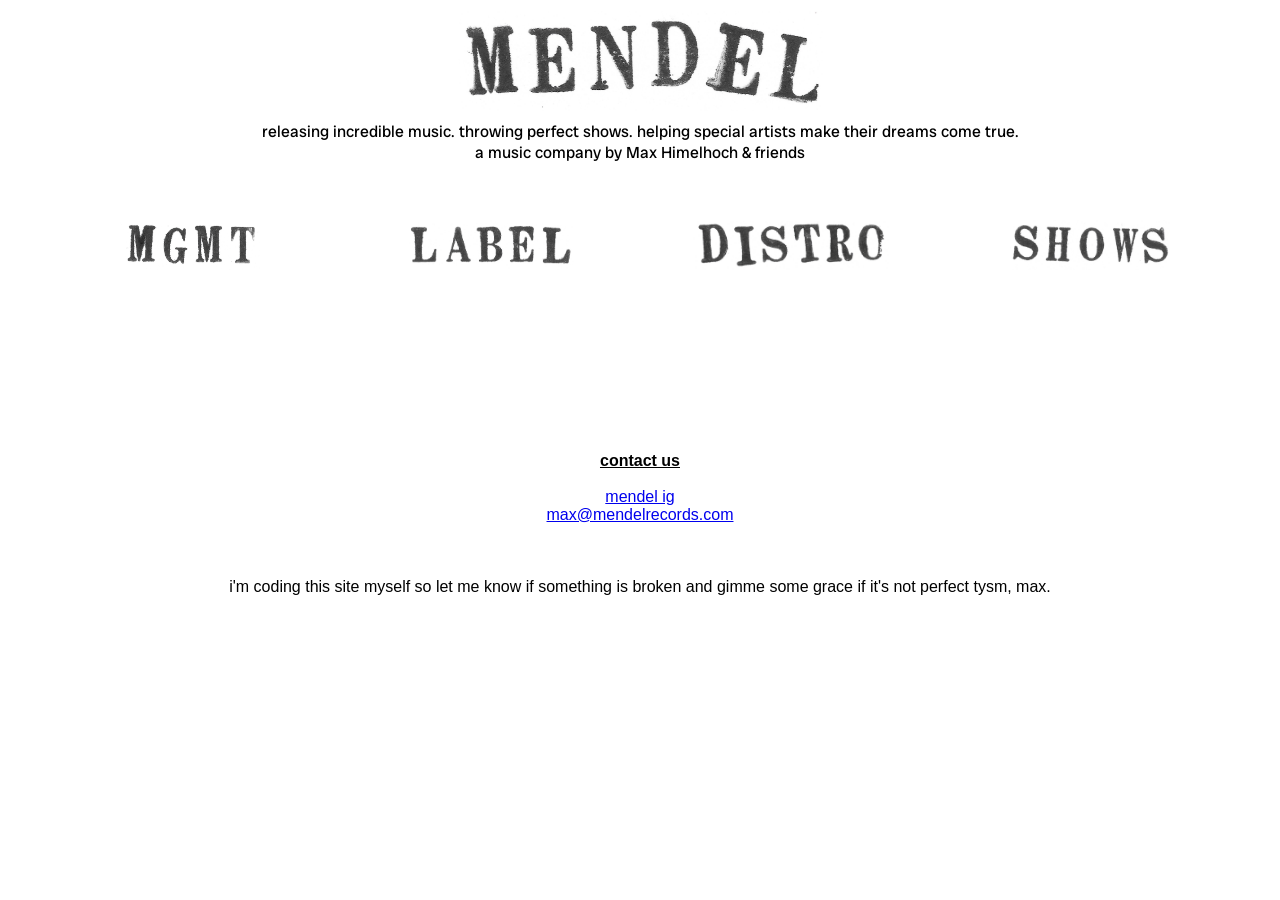
<file: index.html>
<!DOCTYPE html>
<html>
  <head >
    <link href="CSS/style.css" rel="stylesheet">
    <link rel="icon" type="images/png" href="Mendel Logo Final.png">
    <title> mendel</title>
    <img src="mendelstamp.png" height="100" class="center"/>
    <link rel="preconnect" href="https://fonts.googleapis.com">
            <link rel="preconnect" href="https://fonts.gstatic.com" crossorigin>
            <link href="https://fonts.googleapis.com/css2?family=Radio+Canada+Big:ital,wght@0,400..700;1,400..700&display=swap" rel="stylesheet">
  </head>



  <body>
   
      <header>
     releasing incredible music. throwing perfect shows. helping special artists make their dreams come true. <br>a music company by Max Himelhoch & friends <br> <br></p> 
      </header>
      
      <div class="row">
        <div class="column" style="background:#ffffff;">
            <h2>  <a href="management.html"><img src="stamp/mgmt stamp.png" height="50px" alt="mgmt"></a> </h2>
        </div>
        <div class="column" style="background:#ffffff;">
            <h2>  <a href="label.html"><img src="stamp/label stamp.png" height="50px" alt="label"></a> </h2>

        </div>
        <div class="column" style="background:#ffffff;">
            <h2><a href="distro.html"><img src="stamp/distro stamp.png" height="50px" alt="distro"></a> </h2>

        </div>
        <div class="column" style="background:#ffffff;">
           <h2> <a href="shows.html"><img src="stamp/shows stamp.png" height="50px" alt="shows"></a> </h2>

        </div>
  



        <br><br><br><br><br><br><br><br><br><br><br><br>
</body>


<footer>
    <b><u>contact us</u></b> <br><br>
    <a href="https://www.instagram.com/mmmendel_/" target="_blank" >mendel ig</a> <br>
 <a href="mailto:max@mendelrecords.com"> max@mendelrecords.com </a><br><br>

   <div id="custom-substack-embed"></div> 
  <div data-supascribe-embed-id="518643753024" data-supascribe-subscribe></div>
  <br>
    <script src="https://js.supascribe.com/v1/loader/Img7Z7CywobMDFVyu30XBdGX0h02.js" async></script>
    <br>
    i'm coding this site myself so let me know if something is broken and gimme some grace if it's not perfect tysm, max.
    
</footer>











</html>
</file>
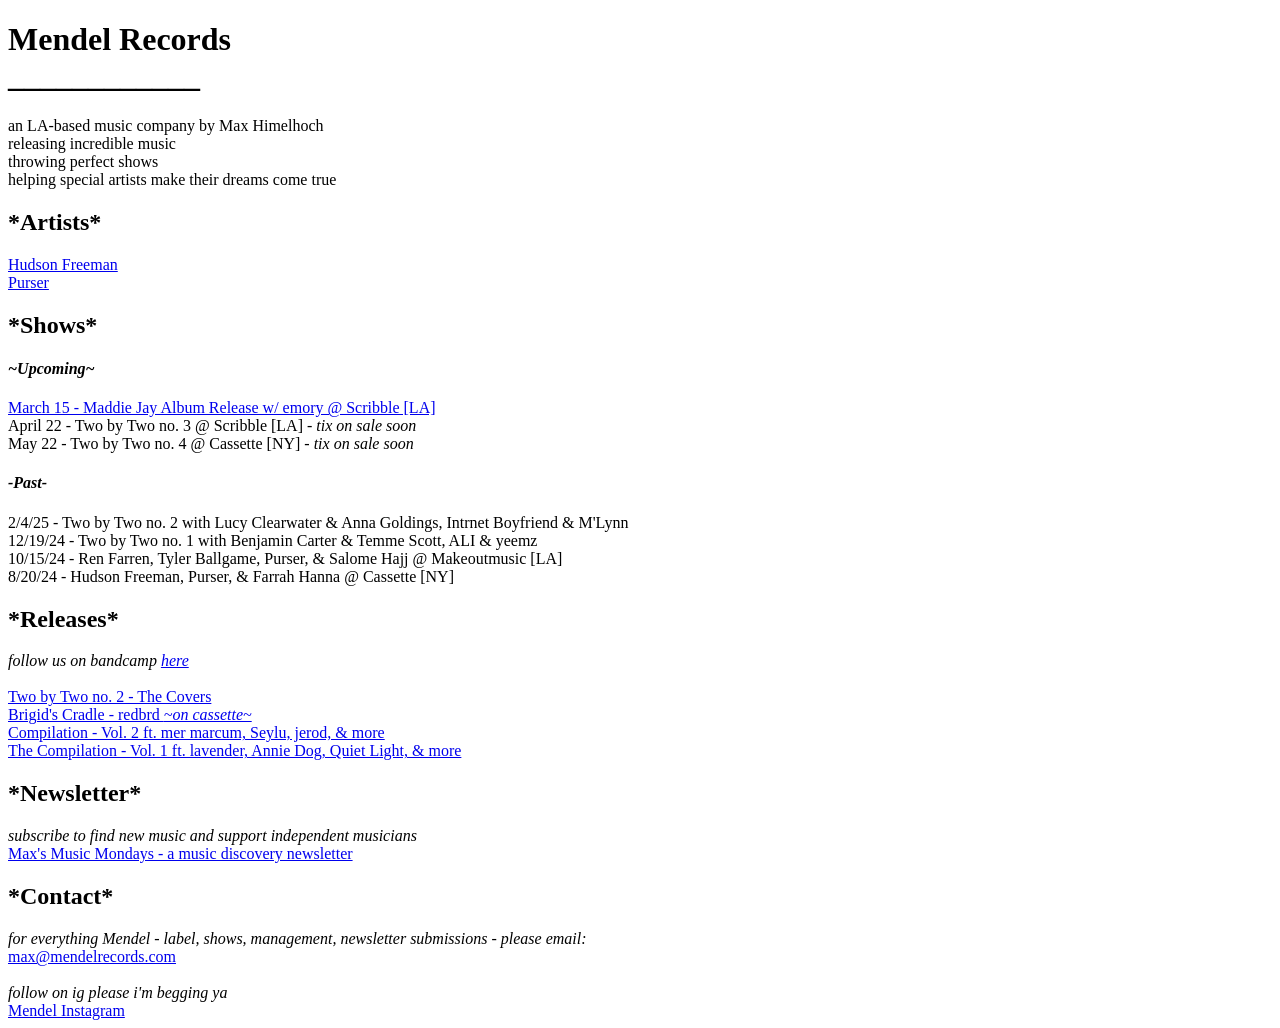
<file: Index.html>
<!DOCTYPE html>
<html>
  <head >
      <style body {text-align: center;}>
      <link rel="icon" href="https://github.com/mendelrecords/mendelrecords.github.io/blob/main/Mendel%20Logo%20Final.png" type="image/x-icon">
      <meta charset="utf-8">
      <meta name="viewport" content="width=device-width, initial scale=1">
      <title> Mendel Records</title>
      <img src="https://f4.bcbits.com/img/0037256735_20.jpg"
     width="300"
     height="300" > 
      <link rel="stylesheet" type="text/css" href="styles.css">
      </style>  
    </head>
  <body style="font-family:Georgia, 'Times New Roman', Times, serif" >
    <div class="wrapper">
    <h1  >Mendel Records <br> ____________ </h1> 
    <p >an LA-based music company by Max Himelhoch <br> releasing incredible music <br> throwing perfect shows <br>helping special artists make their dreams come true </p> 

    <h2 >*Artists* </h2>
    <a href="https://www.instagram.com/thehuddog.wav/" target="_blank" > Hudson Freeman</a> <br>
    <a href="https://www.instagram.com/pursermusic/" target="_blank" > Purser </a>
    <h2 >*Shows*</h2>
    <h4 > <i>~Upcoming~</i></h4>
    <p ><a href="https://dice.fm/event/g5p28b-maddie-jay-album-release-show-15th-mar-scribble-los-angeles-tickets" target="_blank"> March 15 - Maddie Jay Album Release w/ emory @ Scribble [LA] </a> <br>
    April 22 - Two by Two no. 3 @ Scribble [LA] - <i>tix on sale soon</i> <br>
    May 22 - Two by Two no. 4 @ Cassette [NY] - <i>tix on sale soon</i><br></p>

    <h4 ><i>-Past-</i></h4>
    <p >2/4/25 - Two by Two no. 2 with Lucy Clearwater & Anna Goldings, Intrnet Boyfriend & M'Lynn <br>
    12/19/24 - Two by Two no. 1 with Benjamin Carter & Temme Scott, ALI & yeemz <br>
    10/15/24 - Ren Farren, Tyler Ballgame, Purser, & Salome Hajj @ Makeoutmusic [LA] <br>
    8/20/24 - Hudson Freeman, Purser, & Farrah Hanna @ Cassette [NY] <br></p>
  
    <h2 > *Releases* </h2>
    <p > <i>follow us on bandcamp <a href="https://mendelrecords.bandcamp.com/" target="_blank">here</a> </i><br><br>
    <a href="https://mendelrecords.bandcamp.com/album/two-by-two-no-2-live-at-scribble" target="_blank">Two by Two no. 2 - The Covers</a> <br>
    <a href="https://mendelrecords.bandcamp.com/album/brigids-cradle" target="_blank"> Brigid's Cradle - redbrd <i>~on cassette~</i></a> <br>
    <a href="https://mendelrecords.bandcamp.com/album/the-compilation-vol-2" target="_blank"> Compilation - Vol. 2 ft. mer marcum, Seylu, jerod, & more</a><br>
    <a href="https://mendelrecords.bandcamp.com/album/the-compilation-vol-1" target="_blank">The Compilation - Vol. 1 ft. lavender, Annie Dog, Quiet Light, & more</a><br></p>

    <h2 > *Newsletter* </h2>
    <p > <i>subscribe to find new music and support independent musicians</i><br><a href="https://maxsmusicmondays.substack.com/" target="_blank">Max's Music Mondays - a music discovery newsletter </a> 
    </p> 
    <h2 > *Contact* </h2>
    <i > for everything Mendel - label, shows, management, newsletter submissions - please email:</i><br> <a href="mailto:max@mendelrecords.com" >max@mendelrecords.com</a><br>
    <br>
    <i >follow on ig please i'm begging ya</i><br>
    <a href="https://www.instagram.com/mmmendel_/" target="_blank" >Mendel Instagram</a> 
    <br>
  </div>  
  </body>
</html>
</file>
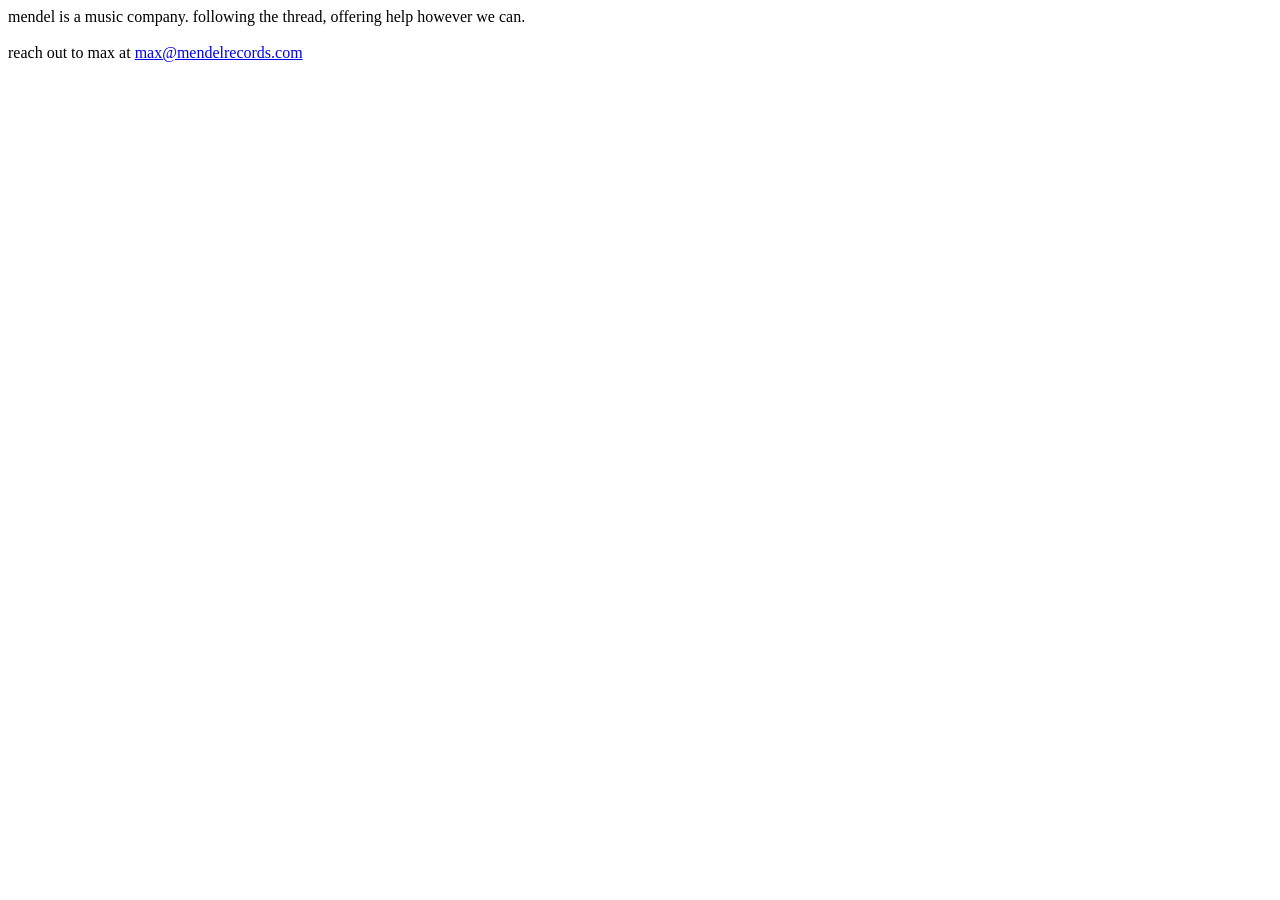
<file: about-page.html>
<!DOCTYPE html>
<html>
    <head>
      
    mendel is a music company. following the thread, offering help however we can. <br>  </head>
    <title>
        mendel  </title>


    <body><br>
reach out to max at <a href="mailto:max@mendelrecords.com"> max@mendelrecords.com </a>
    </body>        
</html>
</file>
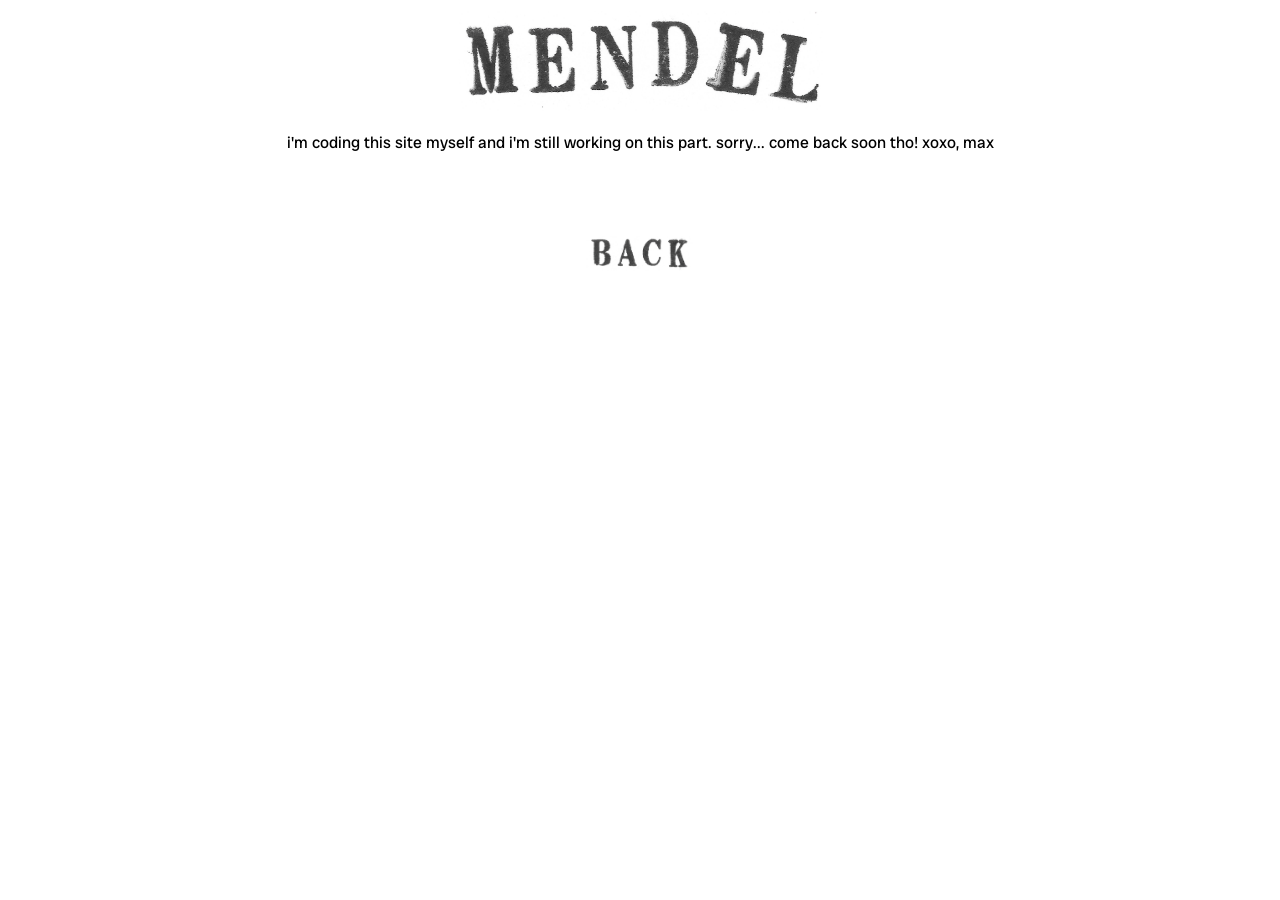
<file: distro.html>
<!DOCTYPE html>
<html>
    <head>
            <link href="CSS/style.css" rel="stylesheet">
            <link rel="icon" type="images/png" href="Mendel Logo Final.png">
            <title> mendel</title>
            <img src="mendelstamp.png" height="100" class="center"/>
            <link rel="preconnect" href="https://fonts.googleapis.com">
            <link rel="preconnect" href="https://fonts.gstatic.com" crossorigin>
            <link href="https://fonts.googleapis.com/css2?family=Radio+Canada+Big:ital,wght@0,400..700;1,400..700&display=swap" rel="stylesheet">
  
    </head>

    <br> <body>    i'm coding this site myself and i'm still working on this part. sorry... come back soon tho! xoxo, max
   
        <br><br><br><br> <a href="https://www.mendelrecords.com/"><h2><img src="stamp/back stamp.png" height="35px" alt="back"></h2></a><br> 
    
    
    
    
    
    
    
    
    </body>
</file>
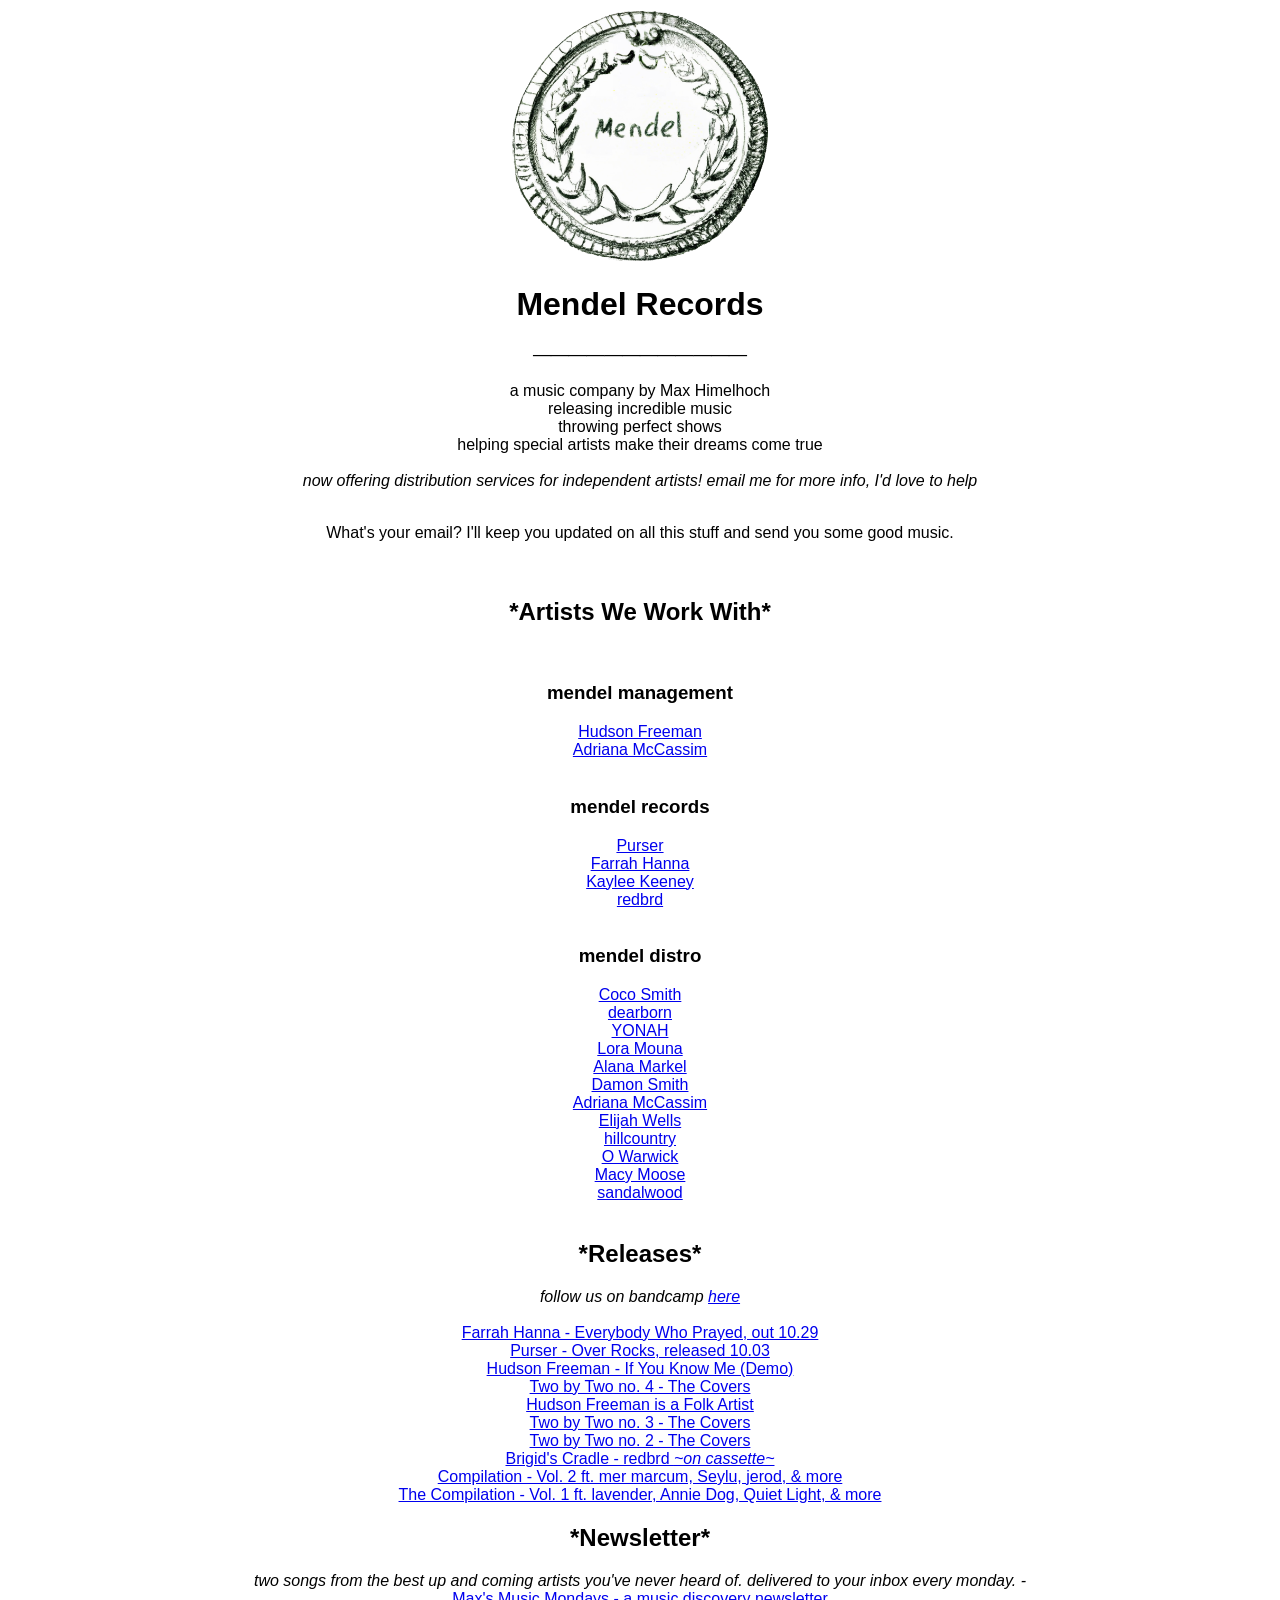
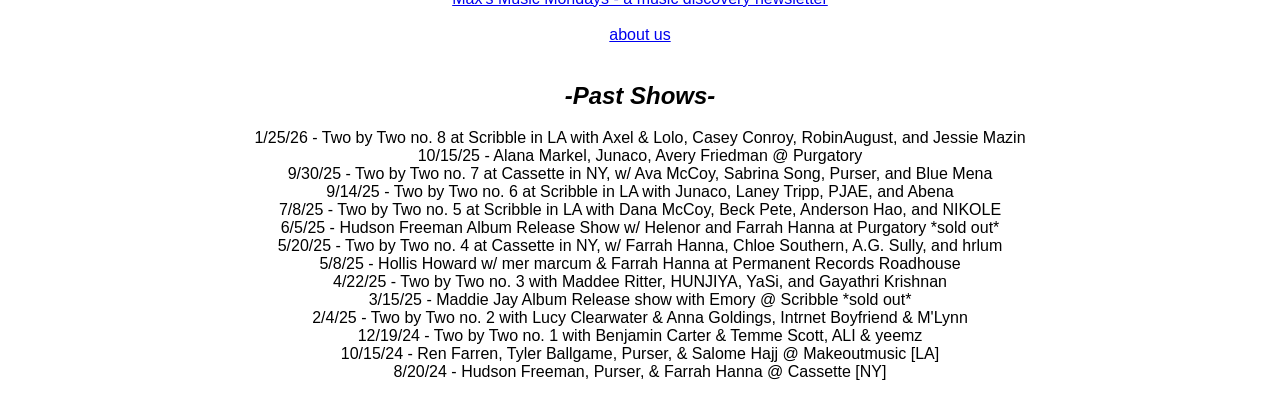
<file: extra index may 24 v1.html>
<!DOCTYPE html>
<html>
  <head >
    <link href="CSS/style.css" rel="stylesheet">
    <link rel="icon" type="images/png" href="Mendel Logo Final.png">
    <title> mendel</title>
    <img src="Mendel Logo Final.png" height="250"/>
    <link rel="preconnect" href="https://fonts.googleapis.com" >
    <link rel="preconnect" href="https://fonts.gstatic.com" crossorigin>
    <link href="https://fonts.googleapis.com/css2?family=Public+Sans:ital,wght@0,100..900;1,100..900&display=swap" rel="stylesheet">
 
    
  </head>
  <body>
    <h1  >Mendel Records <br> ____________ </h1> 
    <p >a music company by Max Himelhoch <br> releasing incredible music <br> throwing perfect shows <br>helping special artists make their dreams come true <br><br> <i>now offering distribution services for independent artists! email me for more info, I'd love to help</i> <br></p> 
    <br> 
    What's your email? I'll keep you updated on all this stuff and send you some good music. 
    
    <div id="custom-substack-embed"></div>


<div data-supascribe-embed-id="518643753024" data-supascribe-subscribe></div>
<br>




<br>
   <div class="box">

    <header>
    <h2 >*Artists We Work With* </h2><br>
    <h3 >mendel management</h3>
    <a href="https://www.instagram.com/thehuddog/" target="_blank" > Hudson Freeman</a> <br>
    <a href="https://www.instagram.com/adriannamccassim/" target="_blank" > Adriana McCassim</a> <br><br>
  </header>
  <main>
    <h3 >mendel records</h3>
    <a href="https://www.instagram.com/pursermusic/" target="_blank" > Purser </a> <br>
    <a href="https://www.instagram.com/_farrahhanna_/" target="_blank" > Farrah Hanna </a> <br>
    <a href="https://www.instagram.com/kayleekeeney/" target="_blank" > Kaylee Keeney</a> <br>
    <a href="https://www.instagram.com/redbrd/" target="_blank"> redbrd </a> <br><br> 
  </main>
<footer>
    <h3 >mendel distro</h3>
    <a href="https://www.instagram.com/cocosmith__/" target="_blank" > Coco Smith </a> <br>
    <a href="https://www.instagram.com/_dear_born/" target="_blank" > dearborn </a> <br>
    <a href="https://www.instagram.com/mynameisyonah/" target="_blank" > YONAH </a> <br>
    <a href="https://www.instagram.com/loramouna/" target="_blank" > Lora Mouna </a> <br>
    <a href="https://www.instagram.com/alanamarkel/" target="_blank" > Alana Markel </a> <br>
    <a href="https://www.instagram.com/damonisaacsmith/" target="_blank" > Damon Smith </a> <br>
    <a href="https://www.instagram.com/adrianamccassim/" target="_blank" > Adriana McCassim </a> <br>
    <a href="https://www.instagram.com/wells_elijah.mp3/" target="_blank" > Elijah Wells </a> <br>
    <a href="https://www.instagram.com/hillcountrynyc/" target="_blank" > hillcountry </a> <br>
    <a href="https://www.instagram.com/owarwickmusic/" target="_blank" > O Warwick </a> <br>
    <a href="https://www.instagram.com/macymoooose/" target="_blank" > Macy Moose </a> <br>
    <a href="https://www.instagram.com/sandalwood.wav/" target="_blank" > sandalwood </a> <br><br>  
  </footer>
  
    <h2 > *Releases* </h2>
    <i>follow us on bandcamp <a href="https://mendelrecords.bandcamp.com/" target="_blank">here</a> </i><br><br>
    <a href="https://ffm.to/everybodywho" target="_blank">Farrah Hanna - Everybody Who Prayed, out 10.29</a> <br>
    <a href="https://ffm.to/overrocks" target="_blank">Purser - Over Rocks, released 10.03</a> <br>
    <a href="https://open.spotify.com/track/1x0Q0nvWYbJCrmsPZNHIkb?si=30c9c5ceca7f4336" target="_blank">Hudson Freeman - If You Know Me (Demo)</a> <br>
    <a href="https://mendelrecords.bandcamp.com/album/two-by-two-no-4-live-at-cassette" target="_blank">Two by Two no. 4 - The Covers</a> <br>
    <a href="https://mendelrecords.bandcamp.com/album/is-a-folk-artist" target="_blank">Hudson Freeman is a Folk Artist</a> <br>
    <a href="https://mendelrecords.bandcamp.com/album/two-by-two-no-3-live-at-scribble" target="_blank">Two by Two no. 3 - The Covers</a> <br>
    <a href="https://mendelrecords.bandcamp.com/album/two-by-two-no-2-live-at-scribble" target="_blank">Two by Two no. 2 - The Covers</a> <br>
    <a href="https://mendelrecords.bandcamp.com/album/brigids-cradle" target="_blank"> Brigid's Cradle - redbrd <i>~on cassette~</i></a> <br>
    <a href="https://mendelrecords.bandcamp.com/album/the-compilation-vol-2" target="_blank"> Compilation - Vol. 2 ft. mer marcum, Seylu, jerod, & more</a><br>
    <a href="https://mendelrecords.bandcamp.com/album/the-compilation-vol-1" target="_blank">The Compilation - Vol. 1 ft. lavender, Annie Dog, Quiet Light, & more</a><br>
    
    <h2 > *Newsletter* </h2>
    <i>two songs from the best up and coming artists you've never heard of. delivered to your inbox every monday. -  </i><br><a href="https://maxsmusicmondays.substack.com/" target="_blank">Max's Music Mondays - a music discovery newsletter </a> <br><br>

    

    <script src="https://js.supascribe.com/v1/loader/Img7Z7CywobMDFVyu30XBdGX0h02.js" async></script>

    <a href="/Users/maxhimelhoch/Documents/GitHub/mendelrecords.github.io/aboutpage.html" > about us </a><br><br>

    <h2 ><i>-Past Shows-</i></h2>
    <p> 
    1/25/26 - Two by Two no. 8 at Scribble in LA with Axel & Lolo, Casey Conroy, RobinAugust, and Jessie Mazin <br>
    10/15/25 - Alana Markel, Junaco, Avery Friedman @ Purgatory <br>
    9/30/25 - Two by Two no. 7 at Cassette in NY, w/ Ava McCoy, Sabrina Song, Purser, and Blue Mena <br>
    9/14/25 - Two by Two no. 6 at Scribble in LA with Junaco, Laney Tripp, PJAE, and Abena <br>
    7/8/25 - Two by Two no. 5 at Scribble in LA with Dana McCoy, Beck Pete, Anderson Hao, and NIKOLE <br>
    6/5/25 - Hudson Freeman Album Release Show w/ Helenor and Farrah Hanna at Purgatory *sold out* <br>
    5/20/25 - Two by Two no. 4 at Cassette in NY, w/ Farrah Hanna, Chloe Southern, A.G. Sully, and hrlum <br>
    5/8/25 - Hollis Howard w/ mer marcum & Farrah Hanna at Permanent Records Roadhouse <br>
    4/22/25 - Two by Two no. 3 with Maddee Ritter, HUNJIYA, YaSi, and Gayathri Krishnan <br>
    3/15/25 - Maddie Jay Album Release show with Emory @ Scribble *sold out* <br>
    2/4/25 - Two by Two no. 2 with Lucy Clearwater & Anna Goldings, Intrnet Boyfriend & M'Lynn <br>
    12/19/24 - Two by Two no. 1 with Benjamin Carter & Temme Scott, ALI & yeemz <br>
    10/15/24 - Ren Farren, Tyler Ballgame, Purser, & Salome Hajj @ Makeoutmusic [LA] <br>
    8/20/24 - Hudson Freeman, Purser, & Farrah Hanna @ Cassette [NY] <br></p>
  </div>
  </body>
</html>
</file>
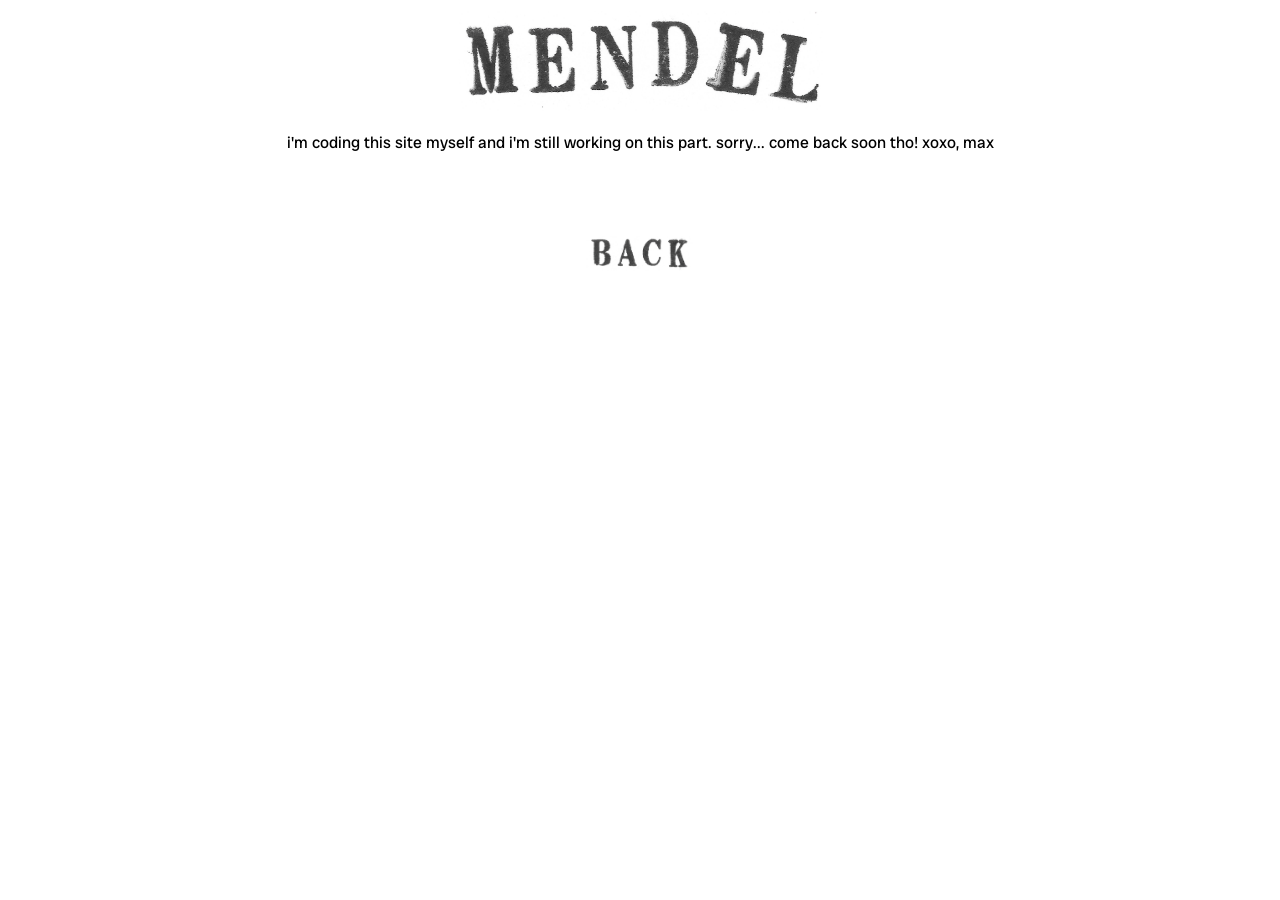
<file: label.html>
<!DOCTYPE html>
<html>
    <head>
            <link href="CSS/style.css" rel="stylesheet">
            <link rel="icon" type="images/png" href="Mendel Logo Final.png">
            <title> mendel</title>
            <img src="mendelstamp.png" height="100" class="center"/>
            <link rel="preconnect" href="https://fonts.googleapis.com">
            <link rel="preconnect" href="https://fonts.gstatic.com" crossorigin>
            <link href="https://fonts.googleapis.com/css2?family=Radio+Canada+Big:ital,wght@0,400..700;1,400..700&display=swap" rel="stylesheet">
  
    </head>

   <br> <body>    i'm coding this site myself and i'm still working on this part. sorry... come back soon tho! xoxo, max
   
    <br><br><br><br> <a href="https://www.mendelrecords.com/"><h2><img src="stamp/back stamp.png" height="35px" alt="back"></h2></a><br> 








</body>
</file>
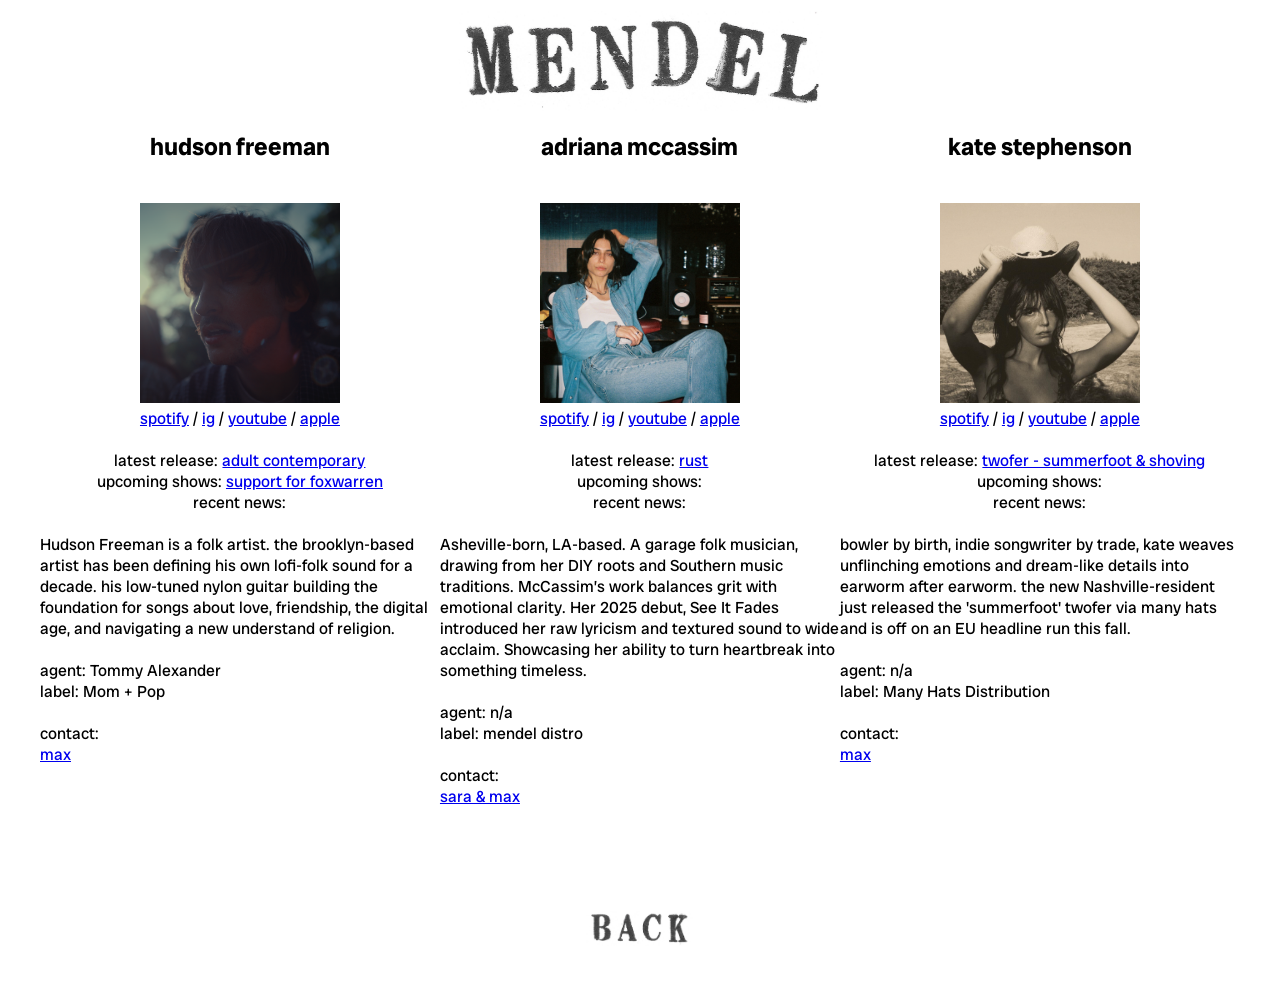
<file: management.html>
<!DOCTYPE html>
<html>
    <head>
            <link href="CSS/style.css" rel="stylesheet">
            <link rel="icon" type="images/png" href="Mendel Logo Final.png">
            <title> mendel</title>
           <a href="https://www.mendelrecords.com/"> <img src="mendelstamp.png" height="100" class="center"/></a>
           <link rel="preconnect" href="https://fonts.googleapis.com">
           <link rel="preconnect" href="https://fonts.gstatic.com" crossorigin>
           <link href="https://fonts.googleapis.com/css2?family=Radio+Canada+Big:ital,wght@0,400..700;1,400..700&display=swap" rel="stylesheet">
  
    </head>


    <body>
        <div class="row">
            <div class="artistcolumn" style="background:#ffffff;">
                <h2> hudson freeman</h2><br>
                <img src="Artist Photos/hud.png" height="200" /><br>

                <a href="https://open.spotify.com/artist/6k3W2iGuRZrhUnfVZOMQo8" target="_blank" > spotify</a>  / 
                <a href="https://www.instagram.com/thehuddog/" target="_blank" > ig</a>  / 
                <a href="https://www.youtube.com/@theehuddog" target="_blank" > youtube</a> / 
                <a href="https://music.apple.com/us/artist/hudson-freeman/1067869141" target="_blank" > apple </a> <br>

                <br> latest release: <a href="https://open.spotify.com/album/3GUtMJU1SvmsqJ7UYyVKrb" target="_blank" > adult contemporary</a><br>
                    upcoming shows: <a href="https://hudsonfreeman.com/#shows" target="_blank" > support for foxwarren </a><br>
                    recent news: <br><br>
<div class="bio">Hudson Freeman is a folk artist. the brooklyn-based artist has been defining his own lofi-folk sound for a decade. his low-tuned nylon guitar building the foundation for songs about love, friendship, the digital age, and navigating a new understand of religion.<br>

<br>agent: Tommy Alexander <br>
label: Mom + Pop <br>

<br>contact:<br>
<a href="mailto:max@mendelrecords.com"> max </a> <br>


            </div></div>
            <div class="artistcolumn" style="background:#ffffff;">
                <h2> adriana mccassim</h2><br>
                <img src="Artist Photos/adr.png" height="200"/><br>
                <a href="https://open.spotify.com/artist/1OgMGRHDGSaRGSld0NYeNs?si=Otc48WWyT6mLoidgikmy9g" target="_blank" > spotify</a>  / 
                <a href="https://www.instagram.com/adrianamccassim/" target="_blank" > ig</a>  / 
                <a href="https://www.youtube.com/watch?v=Fd6osmHLV88" target="_blank" > youtube</a> / 
                <a href="https://music.apple.com/us/artist/adriana-mccassim/1475699302" target="_blank" > apple </a> <br>

                <br> latest release: <a href="https://open.spotify.com/album/0SCTWg4aKFsJJBP43HAwkx" target="_blank" > rust</a> <br>
                    upcoming shows: <br>
                    recent news: <br><br>

                    <div class="bio"> Asheville-born, LA-based. A garage folk musician, drawing from her DIY roots and Southern music traditions. McCassim’s work balances grit with emotional clarity.

Her 2025 debut, See It Fades introduced her raw lyricism and textured sound to wide acclaim. Showcasing her ability to turn heartbreak into something timeless. <br>

<br>agent: n/a <br>
label: mendel distro <br>

<br>contact:<br>
<a href="mailto:sara@tinyhandsmanagement.com, max@mendelrecords.com"> sara & max  </a> <br>
            </div></div>
            <div class="artistcolumn" style="background:#ffffff;">
                <h2> kate stephenson</h2><br>
                <img src="Artist Photos/kate.png" height="200"/><br>
                <a href="https://open.spotify.com/artist/5RAwXhLQfEX5khIsfnvDne" target="_blank" > spotify</a>  / 
                <a href="https://www.instagram.com/kate_stephenson/" target="_blank" > ig</a>  / 
                <a href="https://www.youtube.com/watch?v=AYrgYrt-sTo" target="_blank" > youtube</a> / 
                <a href="https://music.apple.com/us/artist/kate-stephenson/346386627" target="_blank" > apple </a> <br>

                <br> latest release: <a href="https://open.spotify.com/album/4Q4Fo7n3KDKNzUH7DD7Z4v?si=8K9oeC-IR_2FyKnvqj1aFg" target="_blank" > twofer - summerfoot & shoving</a> <br>
                upcoming shows: <br>
                recent news: <br><br>

                <div class="bio">bowler by birth, indie songwriter by trade, kate weaves unflinching emotions and dream-like details into earworm after earworm. the new Nashville-resident just released the 'summerfoot' twofer via many hats and is off on an EU headline run this fall. <br>
<br>agent: n/a<br>
label: Many Hats Distribution <br>

<br>contact:<br>
<a href="mailto:max@mendelrecords.com"> max </a> <br>
            </div>
            </div>
        </div>
      
        <br><br><br><br> <a href="https://www.mendelrecords.com/"><h2><img src="stamp/back stamp.png" height="35px" alt="back"></h2></a><br> 

    </body>      
    
    






















    
</html>
</file>
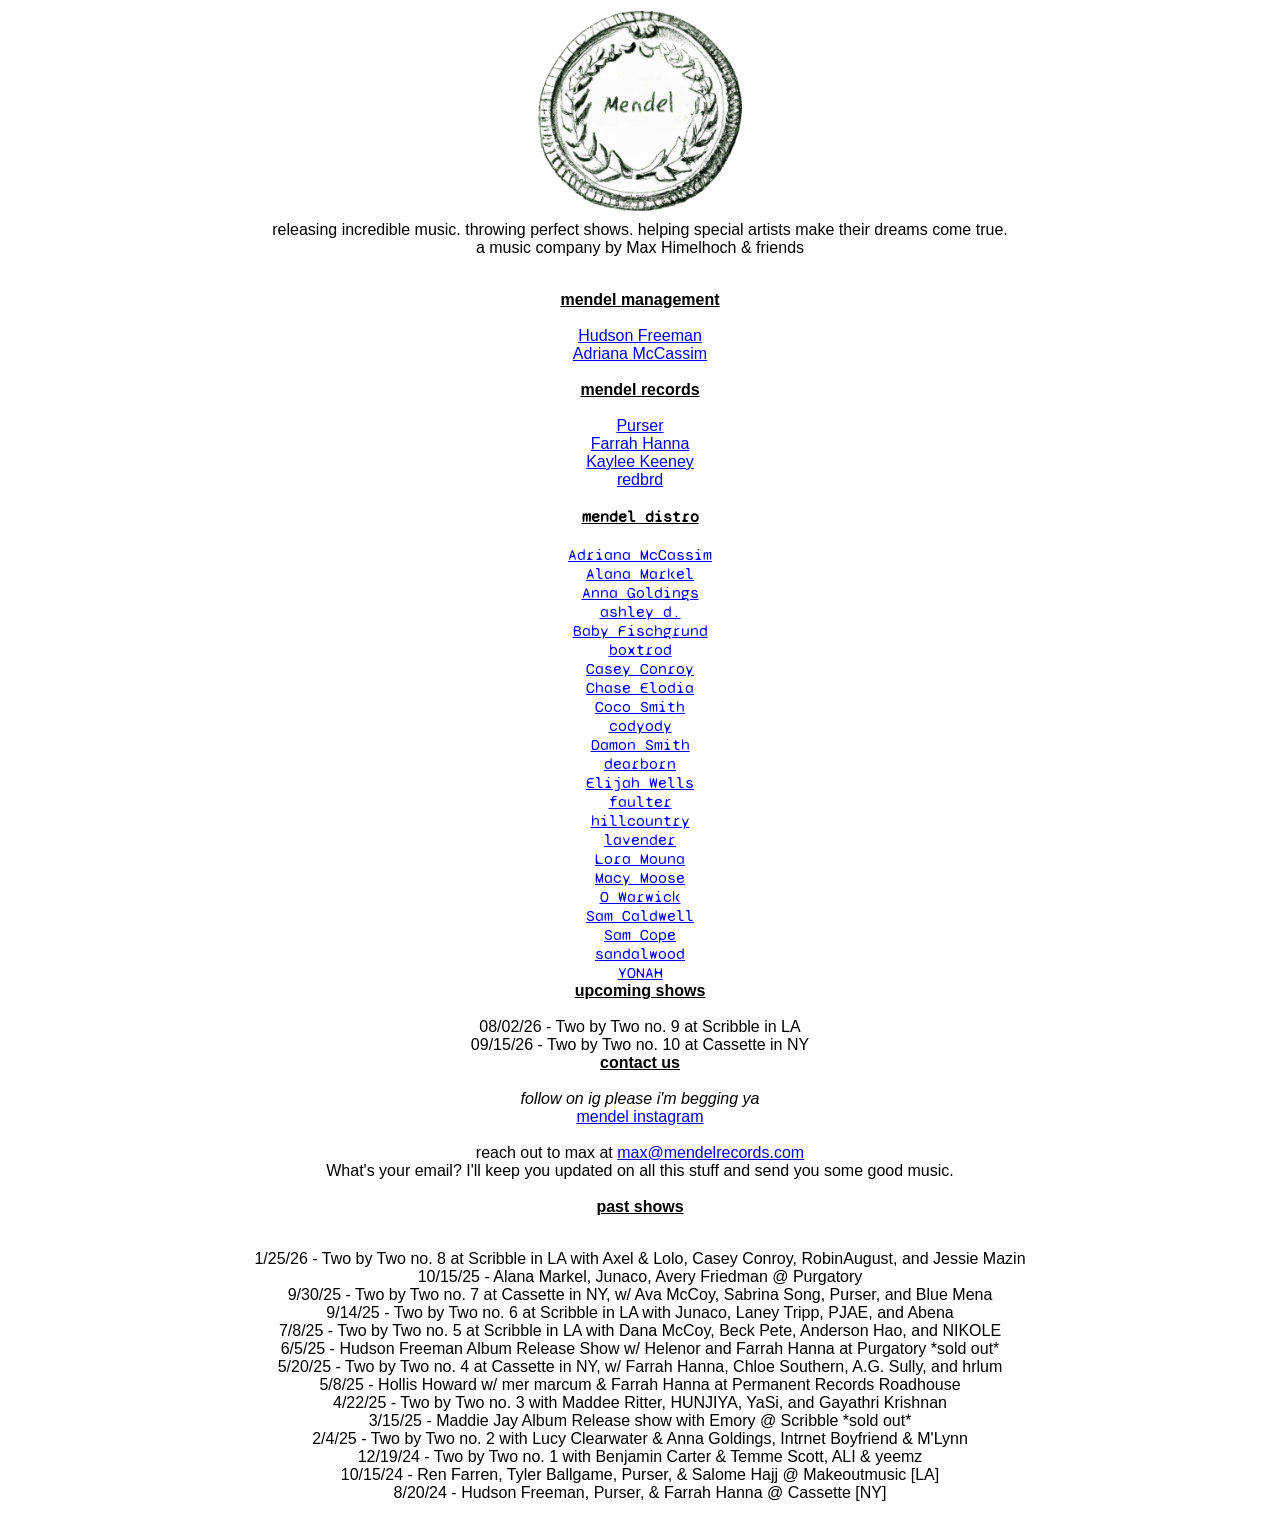
<file: old index.html>
<!DOCTYPE html>
<html>
  <head >
    <link href="CSS/style.css" rel="stylesheet">
    <link rel="icon" type="images/png" href="Mendel Logo Final.png">
    <title> mendel</title>
    <img src="Mendel Logo Final.png" height="200" class="center"/>
    <link rel="preconnect" href="https://fonts.googleapis.com">
    <link rel="preconnect" href="https://fonts.gstatic.com" crossorigin>
    <link href="https://fonts.googleapis.com/css2?family=DM+Sans:ital,opsz,wght@0,9..40,100..1000;1,9..40,100..1000&family=Syne+Mono&display=swap" rel="stylesheet">
  </head>



  <body>
    <div class="box">
      <header>
     releasing incredible music. throwing perfect shows. helping special artists make their dreams come true. <br>a music company by Max Himelhoch & friends <br> <br></p> 
    

   

      </header>
      
    <nav>
      <b><u>mendel management</u></b> <br><br>
      <a href="https://www.instagram.com/thehuddog/" target="_blank" > Hudson Freeman</a> <br>
      <a href="https://www.instagram.com/adriannamccassim/" target="_blank" > Adriana McCassim</a> <br><br>
    </nav>
    <main>
      <b><u>mendel records</u></b> <br><br>
      <a href="https://www.instagram.com/pursermusic/" target="_blank" > Purser </a> <br>
      <a href="https://www.instagram.com/_farrahhanna_/" target="_blank" > Farrah Hanna </a> <br>
      <a href="https://www.instagram.com/kayleekeeney/" target="_blank" > Kaylee Keeney</a> <br>
      <a href="https://www.instagram.com/redbrd/" target="_blank"> redbrd </a> <br><br> 
    </main>
 
    <footer>
      <b><u>mendel distro</u></b> <br><br>

      <a href="https://www.instagram.com/adrianamccassim/" target="_blank" > Adriana McCassim </a> <br>
      <a href="https://www.instagram.com/alanamarkel/" target="_blank" > Alana Markel </a> <br>
      <a href="https://www.instagram.com/annag0ldings/" target="_blank" > Anna Goldings </a> <br>
      <a href="https://www.instagram.com/ashley_dukatz/" target="_blank" > ashley d. </a> <br>
      <a href="https://www.instagram.com/babyfischgrund/" target="_blank" > Baby Fischgrund </a> <br>
      <a href="https://www.instagram.com/boxtrod/" target="_blank" > boxtrod</a> <br>
      <a href="https://www.instagram.com/iamcaseyconroy/" target="_blank" > Casey Conroy</a> <br>
      <a href="https://www.instagram.com/chase.elodia/" target="_blank" > Chase Elodia</a> <br>
      <a href="https://www.instagram.com/cocosmith__/" target="_blank" > Coco Smith </a> <br>
      <a href="https://www.instagram.com/coy.ody/" target="_blank" > codyody </a> <br>
      <a href="https://www.instagram.com/damonisaacsmith/" target="_blank" > Damon Smith </a> <br>
      <a href="https://www.instagram.com/_dear_born/" target="_blank" > dearborn </a> <br>
      <a href="https://www.instagram.com/wells_elijah.mp3/" target="_blank" > Elijah Wells </a> <br>
      <a href="https://www.instagram.com/_faulter_/" target="_blank" > faulter </a> <br>
      <a href="https://www.instagram.com/hillcountrynyc/" target="_blank" > hillcountry </a> <br>
      <a href="https://www.instagram.com/lavenderlavenderlavender_/" target="_blank" > lavender </a> <br>
      <a href="https://www.instagram.com/loramouna/" target="_blank" > Lora Mouna </a> <br>
      <a href="https://www.instagram.com/macymoooose/" target="_blank" > Macy Moose </a> <br>
      <a href="https://www.instagram.com/owarwickmusic/" target="_blank" > O Warwick </a> <br>
      <a href="https://www.instagram.com/samcaldwellmusic/" target="_blank" > Sam Caldwell </a> <br>
      <a href="https://www.instagram.com/copesam/" target="_blank" > Sam Cope </a> <br>
      <a href="https://www.instagram.com/sandalwood.wav/" target="_blank" > sandalwood </a> <br>
      <a href="https://www.instagram.com/mynameisyonah/" target="_blank" > YONAH </a> <br>

    </footer>
   
    <section>
      <b><u>upcoming shows</u></b> <br><br>
      08/02/26 - Two by Two no. 9 at Scribble in LA<br>
      09/15/26 - Two by Two no. 10 at Cassette in NY<br>
    
    </section>
   
   <section>
    <b><u>contact us</u></b> <br><br>
    <i >follow on ig please i'm begging ya</i><br>
    <a href="https://www.instagram.com/mmmendel_/" target="_blank" >mendel instagram</a> <br><br>
    reach out to max at <a href="mailto:max@mendelrecords.com"> max@mendelrecords.com </a>

   </section>

   What's your email? I'll keep you updated on all this stuff and send you some good music. 
   <div id="custom-substack-embed"></div> 
  <div data-supascribe-embed-id="518643753024" data-supascribe-subscribe></div>
  <br>
    <script src="https://js.supascribe.com/v1/loader/Img7Z7CywobMDFVyu30XBdGX0h02.js" async></script>
    
    <article>
      <b><u>past shows</u></b> <br><br>
      <p> 
        1/25/26 - Two by Two no. 8 at Scribble in LA with Axel & Lolo, Casey Conroy, RobinAugust, and Jessie Mazin <br>
        10/15/25 - Alana Markel, Junaco, Avery Friedman @ Purgatory <br>
        9/30/25 - Two by Two no. 7 at Cassette in NY, w/ Ava McCoy, Sabrina Song, Purser, and Blue Mena <br>
        9/14/25 - Two by Two no. 6 at Scribble in LA with Junaco, Laney Tripp, PJAE, and Abena <br>
        7/8/25 - Two by Two no. 5 at Scribble in LA with Dana McCoy, Beck Pete, Anderson Hao, and NIKOLE <br>
        6/5/25 - Hudson Freeman Album Release Show w/ Helenor and Farrah Hanna at Purgatory *sold out* <br>
        5/20/25 - Two by Two no. 4 at Cassette in NY, w/ Farrah Hanna, Chloe Southern, A.G. Sully, and hrlum <br>
        5/8/25 - Hollis Howard w/ mer marcum & Farrah Hanna at Permanent Records Roadhouse <br>
        4/22/25 - Two by Two no. 3 with Maddee Ritter, HUNJIYA, YaSi, and Gayathri Krishnan <br>
        3/15/25 - Maddie Jay Album Release show with Emory @ Scribble *sold out* <br>
        2/4/25 - Two by Two no. 2 with Lucy Clearwater & Anna Goldings, Intrnet Boyfriend & M'Lynn <br>
        12/19/24 - Two by Two no. 1 with Benjamin Carter & Temme Scott, ALI & yeemz <br>
        10/15/24 - Ren Farren, Tyler Ballgame, Purser, & Salome Hajj @ Makeoutmusic [LA] <br>
        8/20/24 - Hudson Freeman, Purser, & Farrah Hanna @ Cassette [NY] <br></p>
    
    </article>
  </div> 
 


</body>














</html>
</file>
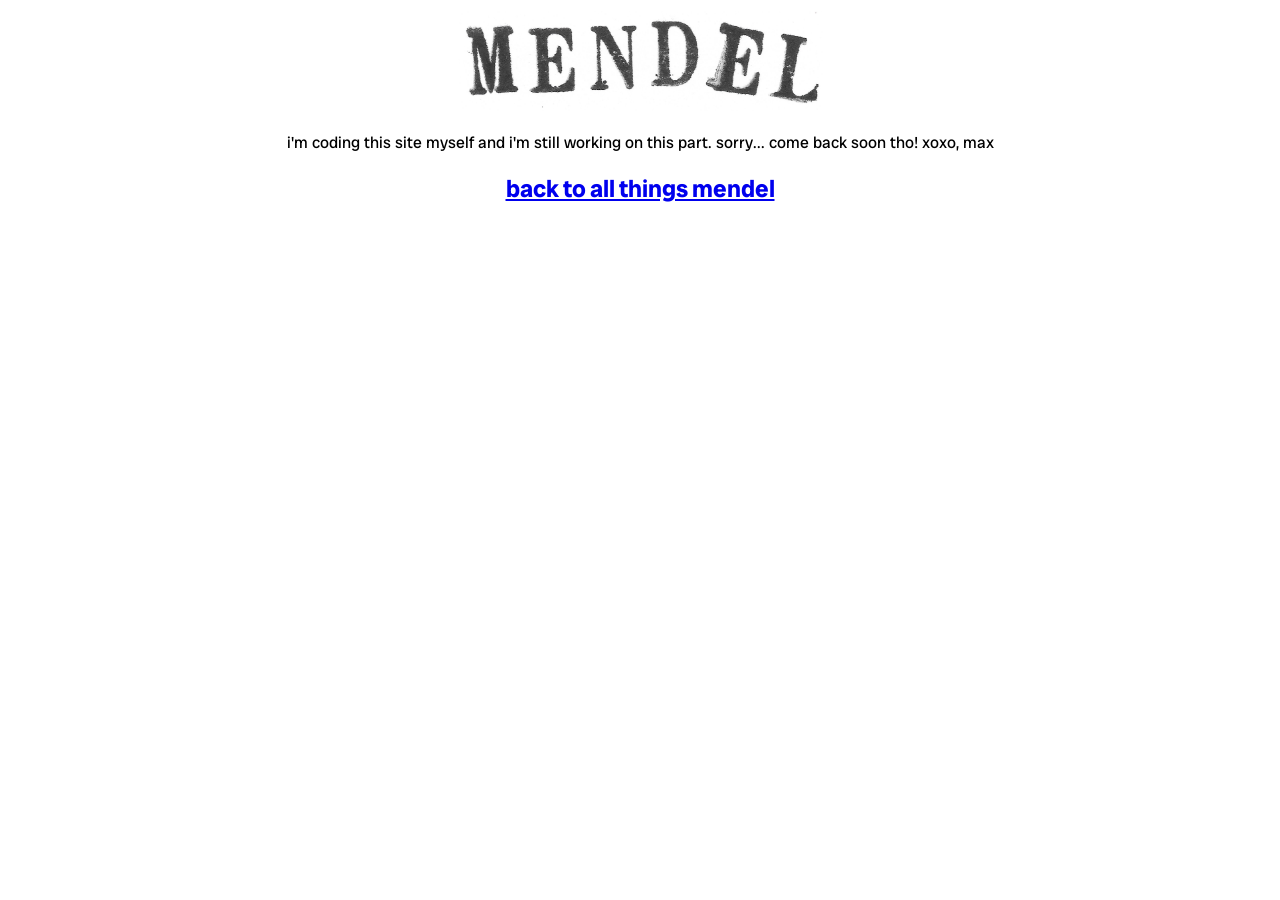
<file: shows.html>
<!DOCTYPE html>
<html>
    <head>
            <link href="CSS/style.css" rel="stylesheet">
            <link rel="icon" type="images/png" href="Mendel Logo Final.png">
            <title> mendel</title>
            <img src="mendelstamp.png" height="100" class="center"/>
            <link rel="preconnect" href="https://fonts.googleapis.com">
            <link rel="preconnect" href="https://fonts.gstatic.com" crossorigin>
            <link href="https://fonts.googleapis.com/css2?family=Radio+Canada+Big:ital,wght@0,400..700;1,400..700&display=swap" rel="stylesheet">
  
    </head>

    <br> <body>    i'm coding this site myself and i'm still working on this part. sorry... come back soon tho! xoxo, max
   
        <br> <a href="https://www.mendelrecords.com/"><h2>back to all things mendel</h2></a><br> 
    
    
    
    
    
    
    
    
    </body>
</file>
<file: CSS/style.css>
body {
    margin: auto;
    max-inline-size: 1200px; 
    font-family: "Radio Canada Big", sans-serif;
    font-optical-sizing: auto;
    font-weight: 2px;
    font-style: normal;
height: max-content;
padding: 1px;
margin-top: 10px;
text-align: center;
}

.bio{

    text-align: left;
}
.row
{
      display:flex;
      flex-wrap: wrap;
}

.column
{width: 25%;
  text-align: center;
  
  
  
  
}

.artistcolumn
{width: 33.33%;
  text-align: center;
  
  
  
  
}
@media screen and (max-width: 600px){
    .column {
      width: 100%;
    }
}

.bio{

    text-align: left;
}

.center {display: block; margin: auto;}



header {
  text-align: center;
  height: max-content;
  margin-top: 10px;
  margin-bottom: 10px;


}

.radio-canada-big {
  font-family: "Radio Canada Big", sans-serif;
  font-optical-sizing: auto;
  font-weight: 2;
  font-style: normal;
}

.syne-mono-regular {
  font-family: "Syne Mono", monospace;
  font-weight: 400;
  font-style: normal;
}


footer{
  margin: auto;
  max-inline-size: 1200px; 
  font-family: "Syne Mono", sans-serif;
  font-optical-sizing: auto;
  font-weight: 2px;
  font-style: normal;
    grid-row: 3 / 4 ;
    grid-column: 1 / 3;
    column-count: 1;
    display: table;
    text-align: center;
    margin-left: auto;
    margin-right: auto;
    }
</file>
